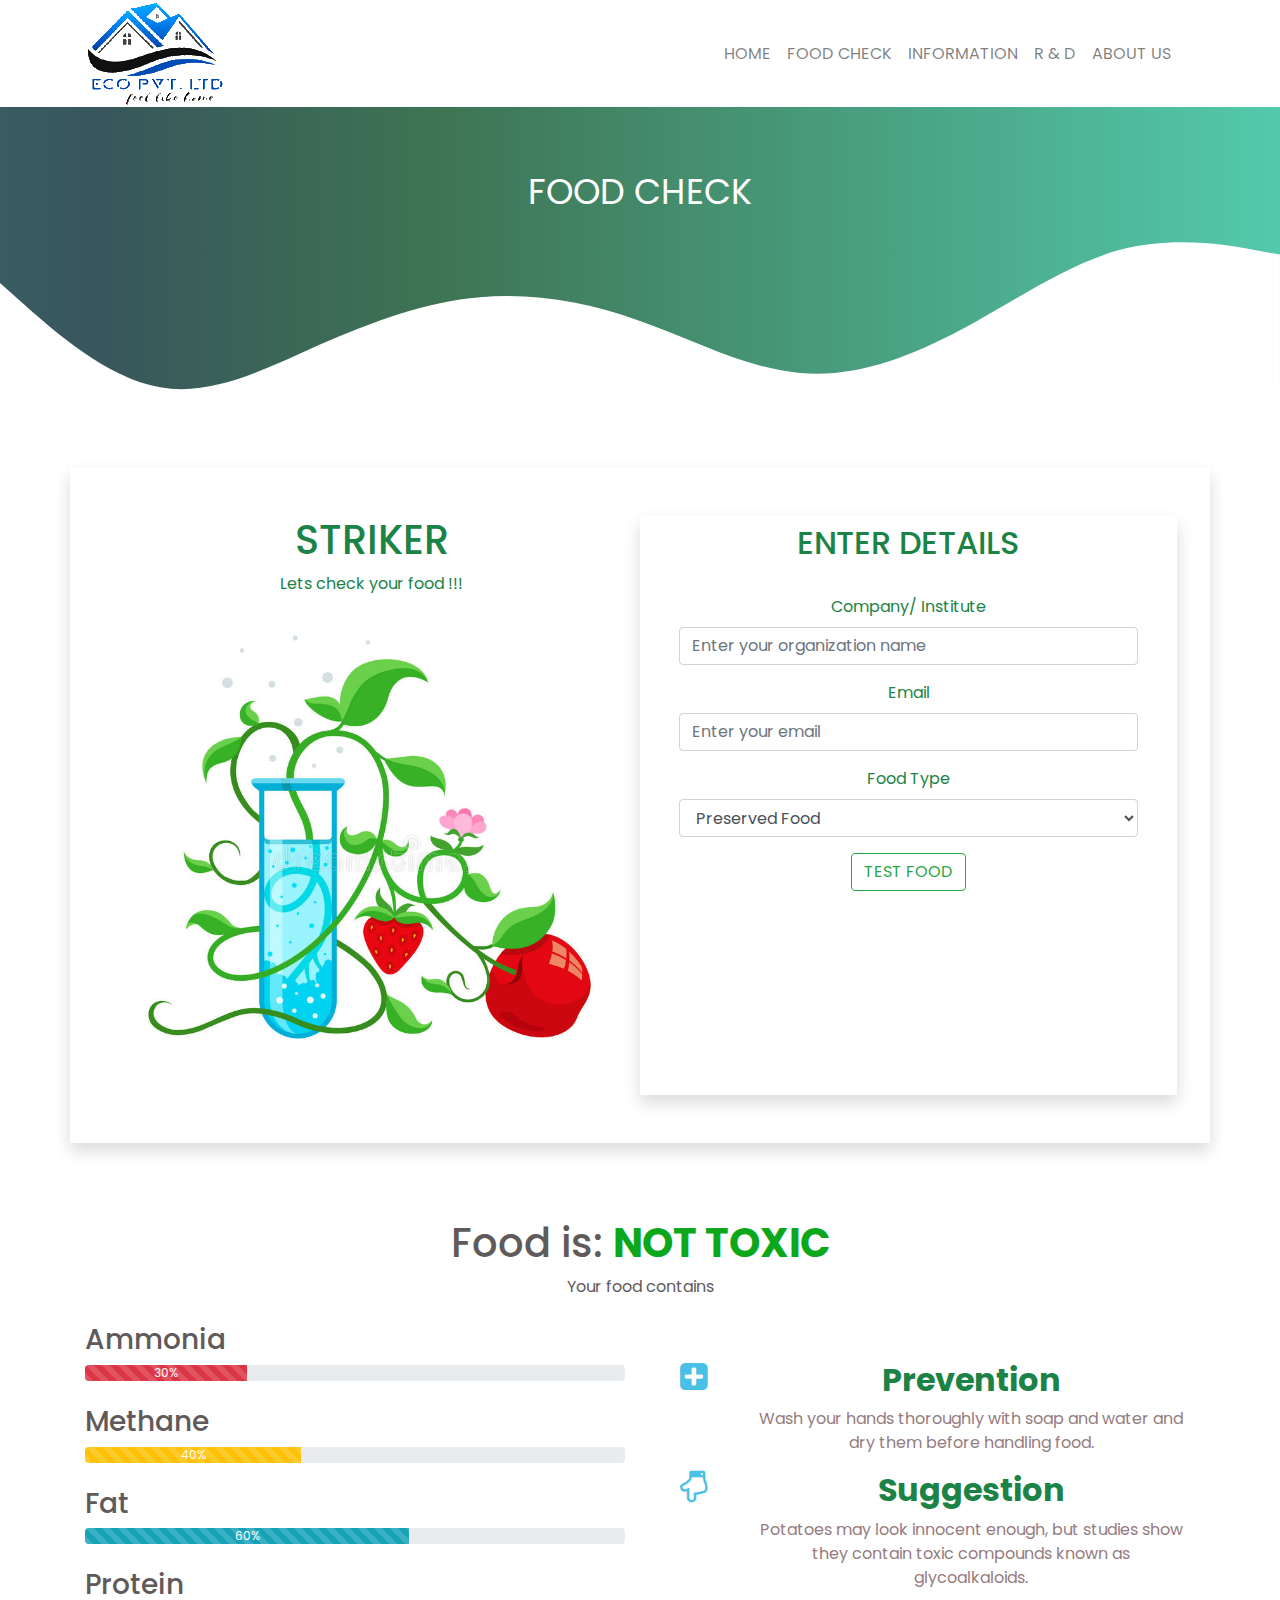
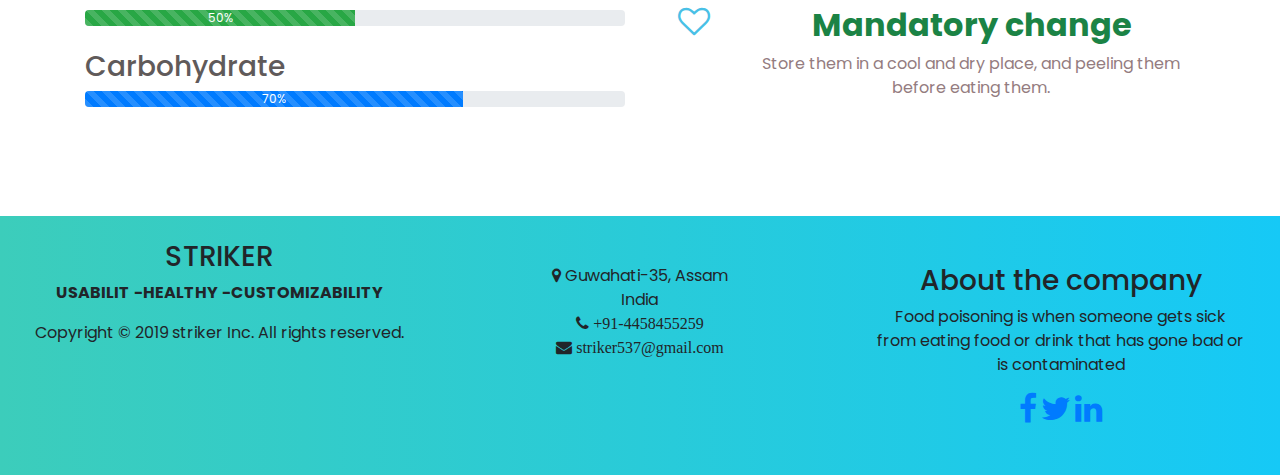
<file: foodcheck.html>
<!DOCTYPE html>
<html>
<head>
	<title></title>
	<meta name="viewport" content="width=device-width, initial-scale=1">

	<!-- Latest compiled and minified CSS -->
<link rel="stylesheet" href="https://maxcdn.bootstrapcdn.com/bootstrap/4.4.1/css/bootstrap.min.css">

<!-- jQuery library -->
<script src="https://ajax.googleapis.com/ajax/libs/jquery/3.4.1/jquery.min.js"></script>

<!-- Popper JS -->
<script src="https://cdnjs.cloudflare.com/ajax/libs/popper.js/1.16.0/umd/popper.min.js"></script>

<!-- Latest compiled JavaScript -->
<script src="https://maxcdn.bootstrapcdn.com/bootstrap/4.4.1/js/bootstrap.min.js"></script>
	
	<link rel="stylesheet" type="text/css" href="style4.css">
  <link href="https://fonts.googleapis.com/css?family=Poppins&display=swap" rel="stylesheet">
  <link rel="stylesheet" href="https://cdnjs.cloudflare.com/ajax/libs/font-awesome/4.7.0/css/font-awesome.min.css" integrity="sha256-eZrrJcwDc/3uDhsdt61sL2oOBY362qM3lon1gyExkL0=" crossorigin="anonymous" />

</head>
<body>

	<!--navbar-->

<div class="container-fluid abc">
	<section class="container d-flex justify-content-between ">
		<div class="logo">
			<img src="photos/output-onlinepngtools.png">
		</div>

		<nav class="navbar navbar-expand-md navbar-light">
  
    <!-- Toggler/collapsibe Button -->
  <button class="navbar-toggler" type="button" data-toggle="collapse" data-target="#collapsibleNavbar">
    <span class="navbar-toggler-icon"></span>
  </button>

  <!-- Navbar links -->
  <div class="collapse navbar-collapse" id="collapsibleNavbar">
    <ul class="navbar-nav">
      <li class="nav-item">
        <a class="nav-link" href="index.html">HOME</a>
      </li>
      <li class="nav-item">
        <a class="nav-link" href="foodcheck.html">FOOD CHECK</a>
      </li>
      <li class="nav-item">
        <a class="nav-link" href="information.html">INFORMATION</a>
      </li>
       <li class="nav-item">
        <a class="nav-link" href="r&d.html">R & D</a>
      </li>
      <li class="nav-item">
        <a class="nav-link" href="about.html">ABOUT US</a>
      </li>
    

    </ul>
      </div>
      </nav>
  </section>
       </div>
    


<!--**navbar end**-->

<section class="container-fluid header-first">
	<div class="center-div text-white">FOOD CHECK</div>
	<svg xmlns="http://www.w3.org/2000/svg" viewBox="0 -70 1440 320"><path fill="#fff" fill-opacity="1" d="M0,128L30,154.7C60,181,120,235,180,245.3C240,256,300,224,360,197.3C420,171,480,149,540,144C600,139,660,149,720,170.7C780,192,840,224,900,229.3C960,235,1020,213,1080,181.3C1140,149,1200,107,1260,90.7C1320,75,1380,85,1410,90.7L1440,96L1440,320L1410,320C1380,320,1320,320,1260,320C1200,320,1140,320,1080,320C1020,320,960,320,900,320C840,320,780,320,720,320C660,320,600,320,540,320C480,320,420,320,360,320C300,320,240,320,180,320C120,320,60,320,30,320L0,320Z"></path></svg>
</section>
<!--first section end-->
  <section class="container header-second shadow p-5 text-center" >
    <div class="row">
      <div class="col-lg-6 col-md-6 col-6 text-center " >
        <h1>STRIKER</h1>
        <p>Lets check  your food !!!</p>
        <img src="photos/bg7.jpg" class="img-fluid">
      </div>

         <div class="col-lg-6 col-md-6 col-12 text-center shadow" >
       <div>
         <h2 class="mt-2">ENTER DETAILS</h2>
         <div class="sign-up  p-4">
      <form action="" method="post">
        <div class="form-group">
          <label>Company/ Institute</label>
          <input type="text" name="name" placeholder="Enter your organization name" class="form-control">
        </div>

        <div class="form-group">
          <label>Email</label>
          <input type="text" name="email" placeholder="Enter your email" class="form-control">
        </div>

        <div class="form-group">
          <label>Food Type</label>
          <select class="form-control" id="sel1" name="sellist1">
        <option>Preserved Food</option>
        <option>Processed Food</option>
       
      </select>
        </div>

        <input type="submit" name="submit" value="TEST FOOD" class="btn btn-outline-success">
      </form>
      </div>
       </div>
      </div>

    </div>
  </section>
  <!--second sectin end-->
  <section class="container header-third ">
    <h1>Food is: <strong class="kk">NOT TOXIC</strong></h1>
    <p>Your food contains</p>
    <div class="row">
      <div class="col-lg-6 col-md-6 col-12 text-left mt-2">
       
        <h3>Ammonia</h3>
       <div class="progress">
    <div class="progress-bar bg-danger progress-bar-striped progress-bar-animated" style="width:30%">30%</div>
     </div>
  
      <br>
      <h3>Methane</h3>
       <div class="progress">
    <div class="progress-bar bg-warning progress-bar-striped progress-bar-animated" style="width:40%">40%</div>
     </div>
    
      <br>
      <h3>Fat</h3>
       <div class="progress">
    <div class="progress-bar bg-info progress-bar-striped progress-bar-animated" style="width:60%">60%</div>
     </div>
     
      <br>
      <h3>Protein</h3>
       <div class="progress">
    <div class="progress-bar bg-success progress-bar-striped progress-bar-animated" style="width:50%">50%</div>
     </div>
      
      <br>
      <h3>Carbohydrate</h3>
       <div class="progress">
    <div class="progress-bar  progress-bar-striped progress-bar-animated" style="width:70%">70%</div>
     </div>
      </div>
<!--one column end-->
  
    <div class="col-lg-6 col-md-6 col-12 service">
      <div class="row">
        <div class="col-lg-2 col-2">
          <i class="fa-2x fa fa-plus-square"></i>
        </div>
        <div class="col-lg-10 col-10">
          <h2>Prevention</h2>
          <p>Wash your hands thoroughly with soap and water and dry them before handling food.</p>
        </div>

         <div class="col-lg-2 col-2">
          <i class="fa-2x fa fa-hand-o-down"></i>
        </div>
        <div class="col-lg-10 col-10">
          <h2>Suggestion</h2>
          <p>Potatoes may look innocent enough, but studies show they contain toxic compounds known as glycoalkaloids.</p>
        </div>

         <div class="col-lg-2 col-2">
          <i class="fa-2x fa fa-heart-o"></i>
        </div>
        <div class="col-lg-10 col-10">
          <h2>Mandatory change</h2>
          <p> Store them in a cool and dry place, and peeling them before eating them. </p>
        </div>
      </div>
    </div>
      
    </div>
  </section>
  <!--second column end-->

  <!--footer start-->

  <footer class="footer">
  <div class="container-fluid text-center p-4 mt-4 p-4 ">
    <div class="row">

      <div class="col-lg-4 col-md-6 col-12 ">
        <h3>STRIKER</h3>
        <p ><strong>USABILIT</strong>
          <strong>-HEALTHY</strong>
          <strong>-CUSTOMIZABILITY</strong></p>
        <p>Copyright © 2019 striker Inc.  All rights reserved.</p>
      </div>
<!--first footer section end-->
      <div class="col-lg-4 col-md-6 col-12 p-4" >
        <div>
          <span class="fa fa-map-marker"></span>
          <span class="new-line-span">Guwahati-35, Assam</span><br>
        India
        </div>
        <div><span class="fa fa-phone">
          +91-4458455259</span>
        </div>
        <div>
        <span class="fa fa-envelope"> striker537@gmail.com</span>
      </div>
    </div>


<!-- second footer section end-->
      <div class="col-lg-4 col-md-12 col-12 p-4">
        <h3>About the company</h3>
        <p>Food poisoning is when someone gets sick from eating food or drink that has gone bad or is contaminated</p>

        <a href="" class="fa-2x fa fa-facebook"></a> 
        <a href="" class="fa-2x fa fa-twitter"></a>
        <a href="" class="fa-2x fa fa-linkedin"></a>
      </div>


<!--footer end-->

</body>
</html>
</file>
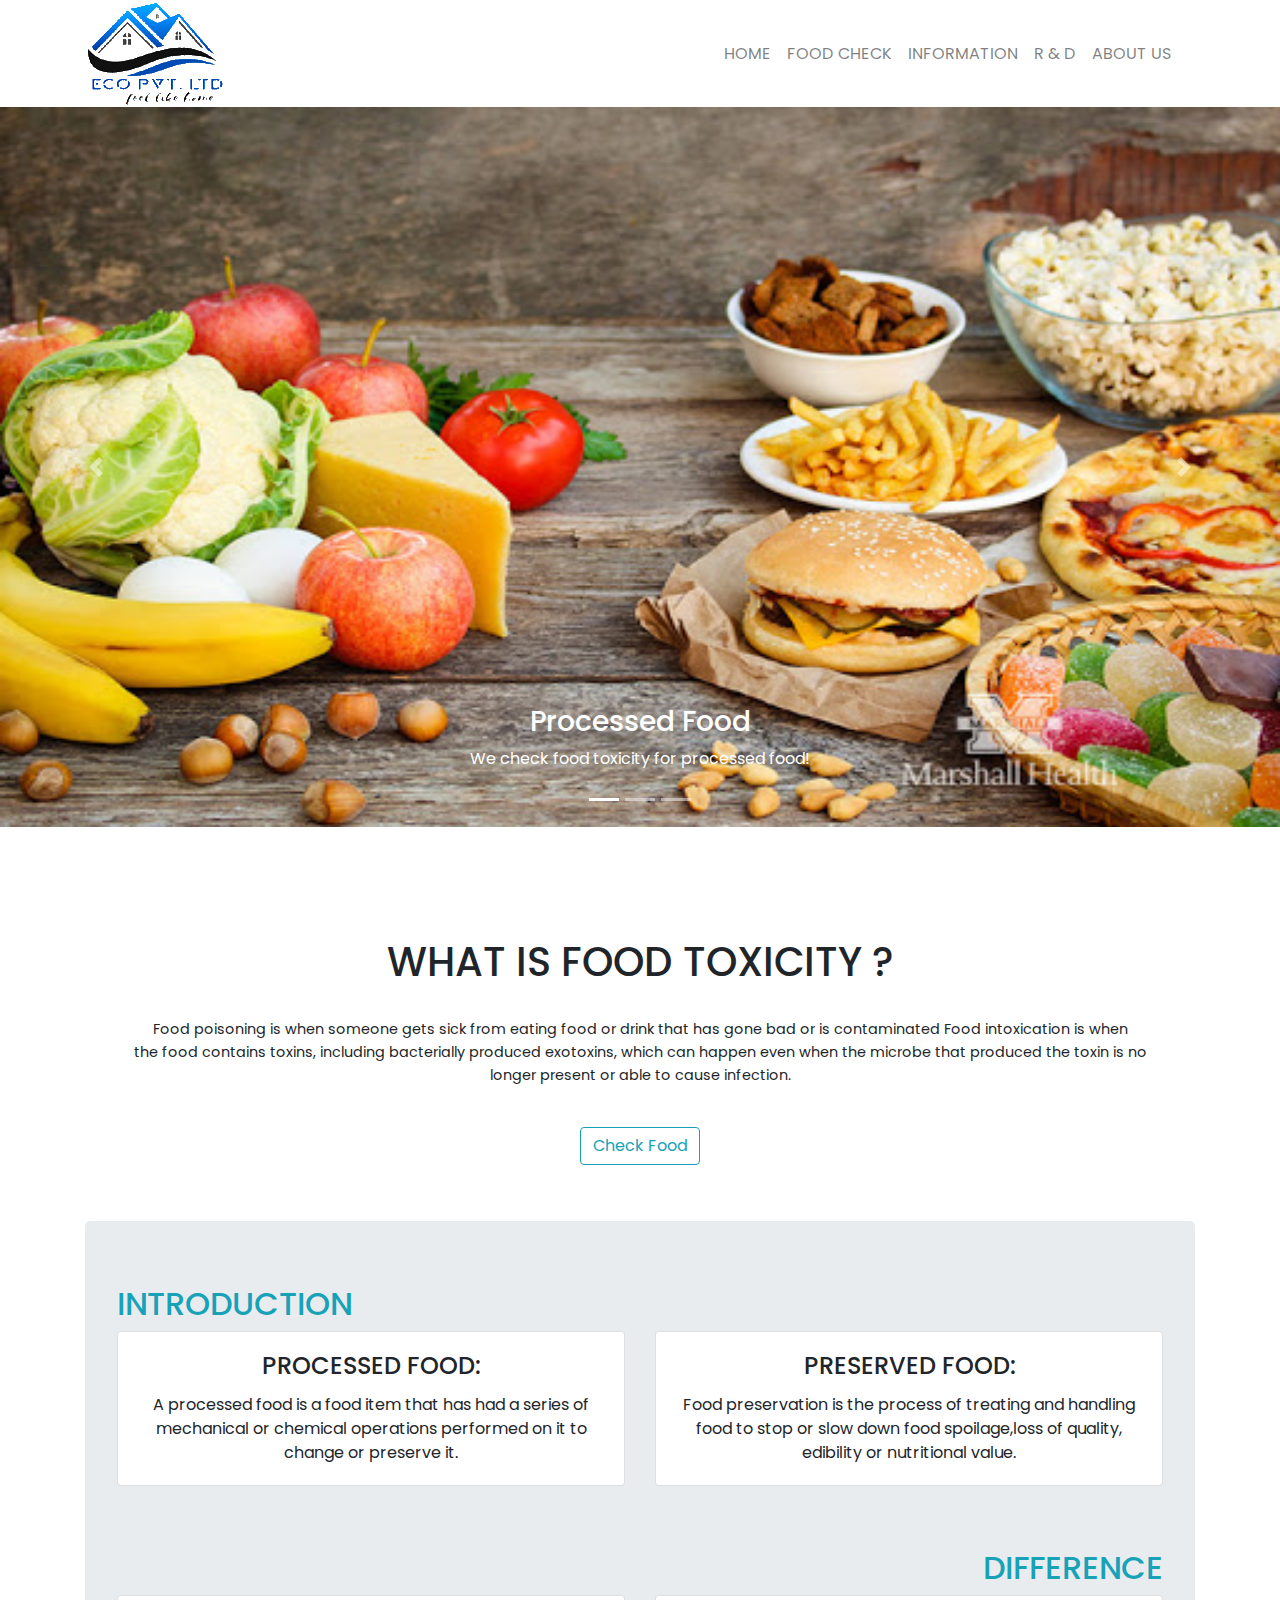
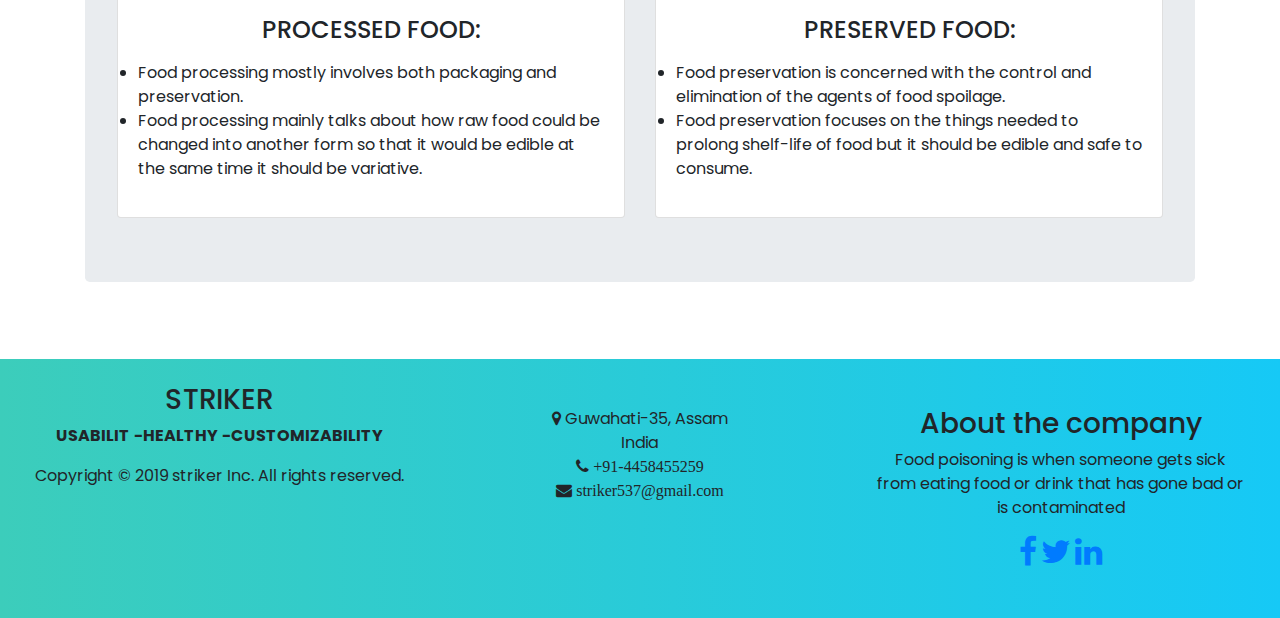
<file: information.html>
<!DOCTYPE html>
<html>
<head>
	<title></title>
	<meta name="viewport" content="width=device-width, initial-scale=1">

	<!-- Latest compiled and minified CSS -->
<link rel="stylesheet" href="https://maxcdn.bootstrapcdn.com/bootstrap/4.4.1/css/bootstrap.min.css">

<!-- jQuery library -->
<script src="https://ajax.googleapis.com/ajax/libs/jquery/3.4.1/jquery.min.js"></script>

<!-- Popper JS -->
<script src="https://cdnjs.cloudflare.com/ajax/libs/popper.js/1.16.0/umd/popper.min.js"></script>

<!-- Latest compiled JavaScript -->
<script src="https://maxcdn.bootstrapcdn.com/bootstrap/4.4.1/js/bootstrap.min.js"></script>
	
	<link rel="stylesheet" type="text/css" href="style2.css">
  <link href="https://fonts.googleapis.com/css?family=Poppins&display=swap" rel="stylesheet">
  <link rel="stylesheet" href="https://cdnjs.cloudflare.com/ajax/libs/font-awesome/4.7.0/css/font-awesome.min.css" integrity="sha256-eZrrJcwDc/3uDhsdt61sL2oOBY362qM3lon1gyExkL0=" crossorigin="anonymous" />


</head>


<body>



	<!--navbar-->

<div class="container-fluid abc">
	<section class="container d-flex justify-content-between ">
		<div class="logo">
			<img src="photos/output-onlinepngtools.png">
		</div>

		<nav class="navbar navbar-expand-md navbar-light">
  
    <!-- Toggler/collapsibe Button -->
  <button class="navbar-toggler" type="button" data-toggle="collapse" data-target="#collapsibleNavbar">
    <span class="navbar-toggler-icon"></span>
  </button>

  <!-- Navbar links -->
  <div class="collapse navbar-collapse" id="collapsibleNavbar">
    <ul class="navbar-nav">
      <li class="nav-item">
        <a class="nav-link" href="index.html">HOME</a>
      </li>
      <li class="nav-item">
        <a class="nav-link" href="foodcheck.html">FOOD CHECK</a>
      </li>
      <li class="nav-item">
        <a class="nav-link" href="information.html">INFORMATION</a>
      </li>
       <li class="nav-item">
        <a class="nav-link" href="r&d.html">R & D</a>
      </li>
      <li class="nav-item">
        <a class="nav-link" href="about.html">ABOUT US</a>
      </li>
    

    </ul>
      </div>
      </nav>
  </section>
       </div>
    


<!--**navbar end**-->

	<!--first section start-->
	
  <div id="demo" class="carousel slide" data-ride="carousel">
  <ul class="carousel-indicators">
    <li data-target="#demo" data-slide-to="0" class="active"></li>
    <li data-target="#demo" data-slide-to="1"></li>
    <li data-target="#demo" data-slide-to="2"></li>
  </ul>
  <div class="carousel-inner">
    <div class="carousel-item active">
      <img src="photos/ff.jpg" alt="Los Angeles" width="1100" height="500">
      <div class="carousel-caption">
        <h3>Processed Food</h3>
        <p>We check food toxicity for processed food!</p>
      </div>   
    </div>
    <div class="carousel-item">
      <img src="photos/m1.jpg" alt="Chicago" width="1100" height="500">
      <div class="carousel-caption">
        <h3>Technology</h3>
        <p>We use latest technology to detect food toxicity!</p>
      </div>   
    </div>
    <div class="carousel-item">
      <img src="photos/dd.jpg" alt="New York" width="1100" height="500">
      <div class="carousel-caption">
        <h3>Preserved Food</h3>
        <p>We check  food toxicity for preserved food!</p>
      </div>   
    </div>
  </div>
  <a class="carousel-control-prev" href="#demo" data-slide="prev">
    <span class="carousel-control-prev-icon"></span>
  </a>
  <a class="carousel-control-next" href="#demo" data-slide="next">
    <span class="carousel-control-next-icon"></span>
  </a>
</div>

<!--second section start-->
  <div class="container text-center ">
    <div class="heading ">
      <h1>WHAT IS FOOD TOXICITY ?</h1>
      <p class="p-4">Food poisoning is when someone gets sick from eating food or drink that has gone bad or is contaminated Food intoxication is when the food contains toxins, including bacterially produced exotoxins, which can happen even when the microbe that produced the toxin is no longer present or able to cause infection.</p>
      <a href="foodcheck.html" class="btn btn-outline-info">Check Food</a>
    </div>
  </div>

<!--third section end-->

<div class="container abc">
  <div class="jumbotron ">
   <div class="d-flex flex-row"> <h2 class="text-info">INTRODUCTION</h2></div>
   
    <div class="row">
      
      <div class="col-lg-6 col-md-6 col-12 text-center">
          <div class="card">
    <div class="card-body">
      <h4 class="card-title">PROCESSED FOOD:</h4>
      <p class="card-text">A processed food is a food item that has had a series of mechanical or chemical operations performed on it to change or preserve it.</p>
   </div>
        </div>
      </div>


      <div class="col-lg-6 col-md-6 col-12 text-center">
       <div class="card">
    <div class="card-body">
      <h4 class="card-title">PRESERVED FOOD:</h4>
      <p class="card-text">Food preservation is the process of treating and handling food to stop or slow down food spoilage,loss of quality, edibility or nutritional value.</p>
  
    </div>
  </div>
      </div>
    </div>
<!--introduction end-->
    <div class="d-flex flex-row-reverse text-info cd">
      <h2>DIFFERENCE</h2>
    </div>

       <div class="row">
      
      <div class="col-lg-6 col-md-6 col-12 ">
          <div class="card">
    <div class="card-body ">
      <h4 class="card-title text-center">PROCESSED FOOD:</h4>
      <p class="card-text">
        <li>Food processing mostly involves both packaging and preservation.</li>
        <li>Food processing mainly talks about how raw food could be changed into another form so that it would be edible at the same time it should be variative.</li></p>
   </div>
        </div>
      </div>


      <div class="col-lg-6 col-md-6 col-12">
       <div class="card">
    <div class="card-body">
      <h4 class="card-title text-center">PRESERVED FOOD:</h4>
      <p class="card-text">
        <li>Food preservation is concerned with the control and elimination of the agents of food spoilage.</li>
        <li>Food preservation focuses on the things needed to prolong shelf-life of food but it should be edible and safe to consume.</li></p>
  
    </div>
  </div>
      </div>
    </div>
<!--difference end-->
  </div>
</div>
<!--fourth section end-->
<!--footer start-->

  <footer class="footer">
  <div class="container-fluid text-center p-4 mt-4 p-4 ">
    <div class="row">

      <div class="col-lg-4 col-md-6 col-12 ">
        <h3>STRIKER</h3>
        <p ><strong>USABILIT</strong>
          <strong>-HEALTHY</strong>
          <strong>-CUSTOMIZABILITY</strong></p>
        <p>Copyright © 2019 striker Inc.  All rights reserved.</p>
      </div>
<!--first footer section end-->
      <div class="col-lg-4 col-md-6 col-12 p-4" >
        <div>
          <span class="fa fa-map-marker"></span>
          <span class="new-line-span">Guwahati-35, Assam</span><br>
        India
        </div>
        <div><span class="fa fa-phone">
          +91-4458455259</span>
        </div>
        <div>
        <span class="fa fa-envelope"> striker537@gmail.com</span>
      </div>
    </div>


<!-- second footer section end-->
      <div class="col-lg-4 col-md-12 col-12 p-4">
        <h3>About the company</h3>
        <p>Food poisoning is when someone gets sick from eating food or drink that has gone bad or is contaminated</p>

        <a href="" class="fa-2x fa fa-facebook"></a> 
        <a href="" class="fa-2x fa fa-twitter"></a>
        <a href="" class="fa-2x fa fa-linkedin"></a>
      </div>


<!--footer end-->
</body>
</html>
</file>
<file: style4.css>
*{
	margin: 0;
	padding: 0;
	box-sizing: border-box;
	font-family: 'Poppins', sans-serif;
}

.header-first{
	
	content:"";
	width: 100%;
	height: auto;
	top: 0%;
	bottom: 0%;
	left: 0;
	right: 0;
	opacity: 0.8;
	z-index: -1;
	background: rgb(5,1,75);
	background: linear-gradient(90deg, rgba(5,1,75,1) 0%, rgba(6,26,62,1) 0%, rgba(6,57,59,1) 0%, rgba(7,52,60,1) 0%, rgba(7,45,52,1) 8%, rgba(14,82,41,1) 34%, rgba(41,189,151,1) 100%);
	padding: 0%;
	
}
.header-first{
	width: 100%;
	height: auto;
	color: black;
	text-align: center;
	position: relative;
	font-size: 35px;

}	
.center-div{
		width: 100%;
	height:auto;
	position: absolute;
		top: 30%;
	left: 50%;
	transform: translate(-50%,-50%);
}

.header-second{
	width: 100%;
	height: auto;
	margin-top: 6%;
	color: #1b8345;
}

.header-third{
	margin-top: 6%;
	text-align: center;
	color: #605a5a;
	margin-bottom: 6%;
}

.kk{
	color: #0ca71a;
}
.service{
	
	padding: 2%;
	margin-top: 2%;
	color: #49c0e6;

}
.service h2{
	font-weight: bold;
	color: #1b8345
}
.service p{
	color: #947c80;
}
.footer{

	width: 100%;
	height: auto;
	background: linear-gradient(to right, #1e5799 0%, #3ccdbb 0%, #16c9f6 100%);
	margin-top: 6%;
}
</file>
<file: style2.css>
*{
	margin: 0;
	padding: 0;
	box-sizing: border-box;
	font-family: 'Poppins', sans-serif;
}
 .carousel-inner img {
    width: 100%;
    height: 80vh;
}

.heading{
	margin-top: 10%;
	margin-bottom: 5%;
}
.heading p{

	font-size: 0.9rem;
	line-height: 1.6;
	font-weight: 400;

}

.cd h2{
	margin-top: 6%;
}
.footer{

	width: 100%;
	height: auto;
	background: linear-gradient(to right, #1e5799 0%, #3ccdbb 0%, #16c9f6 100%);
	margin-top: 6%;
}
</file>
